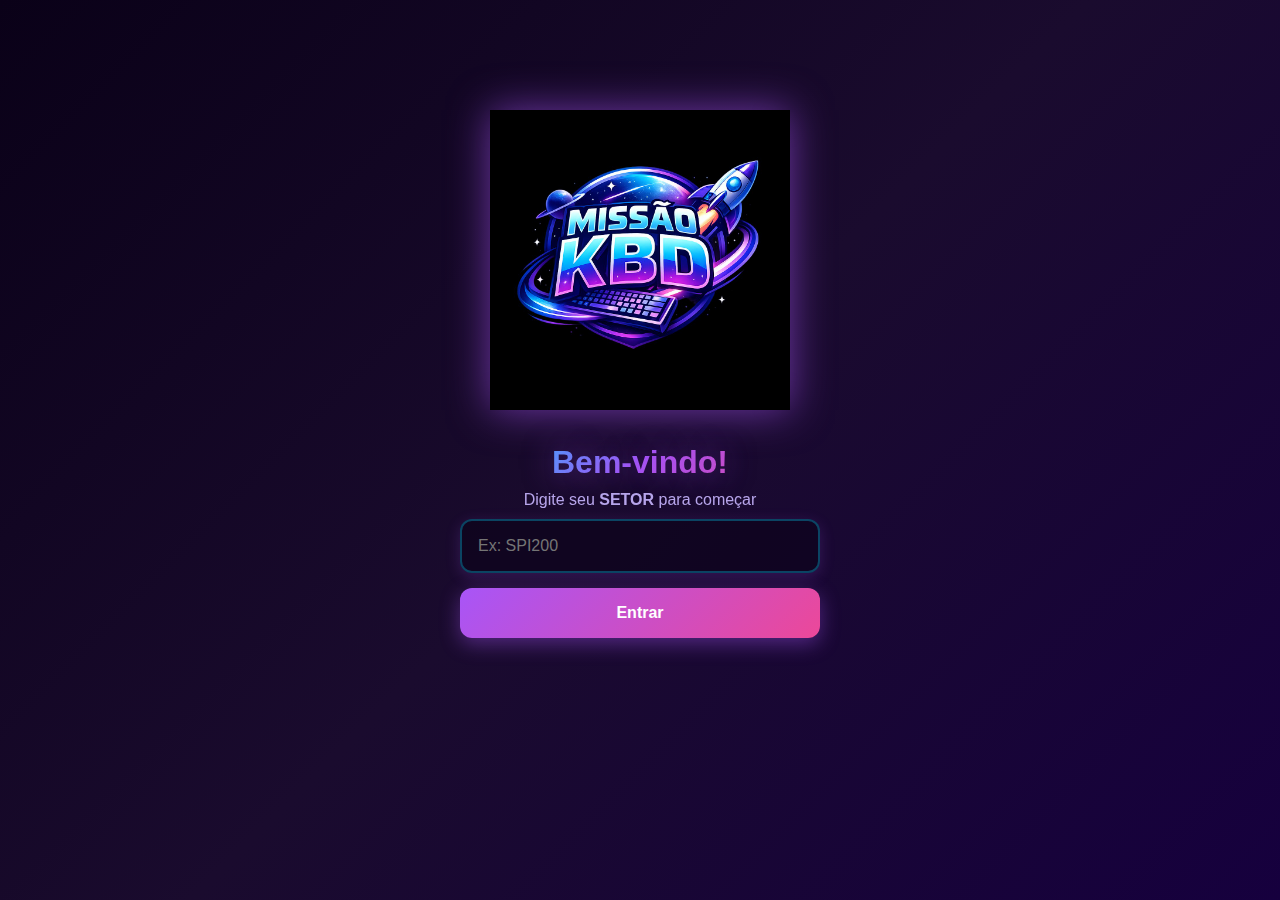
<file: index.html>
<!DOCTYPE html>
<html lang="pt-br">
<head>
  <meta charset="UTF-8">
  <meta name="viewport" content="width=device-width, initial-scale=1">
  <title>Missão KBD - Login</title>
  <link rel="stylesheet" href="style.css">
</head>
<body>

  <div class="container">
    <div style="text-align: center; margin-bottom: 30px;">
      <img src="logo-missao-kbd.png" alt="Missão KBD" style="width: 100%; max-width: 300px; filter: drop-shadow(0 0 20px rgba(168, 85, 247, 0.6));">
    </div>
    
    <h1 style="text-align: center;">Bem-vindo!</h1>
    <p style="text-align: center;">Digite seu <strong>SETOR</strong> para começar</p>

    <input id="setor" placeholder="Ex: SPI200" autocomplete="off">
    <button onclick="entrar()">Entrar</button>
  </div>

  <script src="app.js"></script>
</body>
</html>
</file>
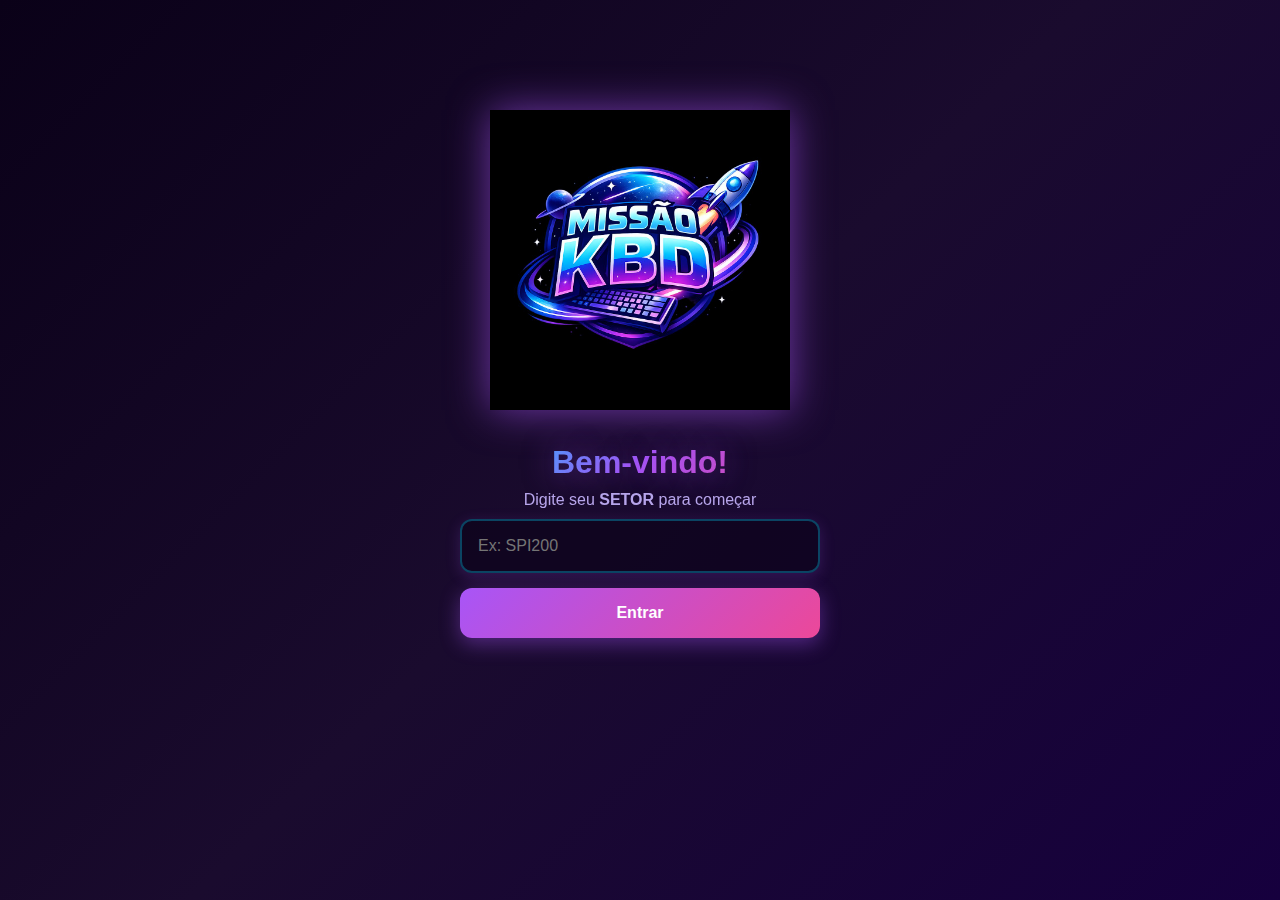
<file: home.html>
<!DOCTYPE html>
<html lang="pt-br">
<head>
  <meta charset="UTF-8">
  <meta name="viewport" content="width=device-width, initial-scale=1">
  <title>Missão KBD - Home</title>
  <link rel="stylesheet" href="style.css">
</head>
<body>
  <div class="container">
    <div class="top">
      <div>
        <h1>MISSÃO KBD</h1>
        <p>Selecione uma marca</p>
      </div>
      <div class="setorBox">
        <div class="small">SETOR</div>
        <div id="setorBadge" class="badge">---</div>
        <button class="btnSmall" onclick="trocarSetor()">trocar</button>
      </div>
    </div>

    <div id="listaMarcas" class="lista"></div>
  </div>

  <script src="app.js"></script>
  <script>
    renderHome();
  </script>
</body>
</html>
</file>
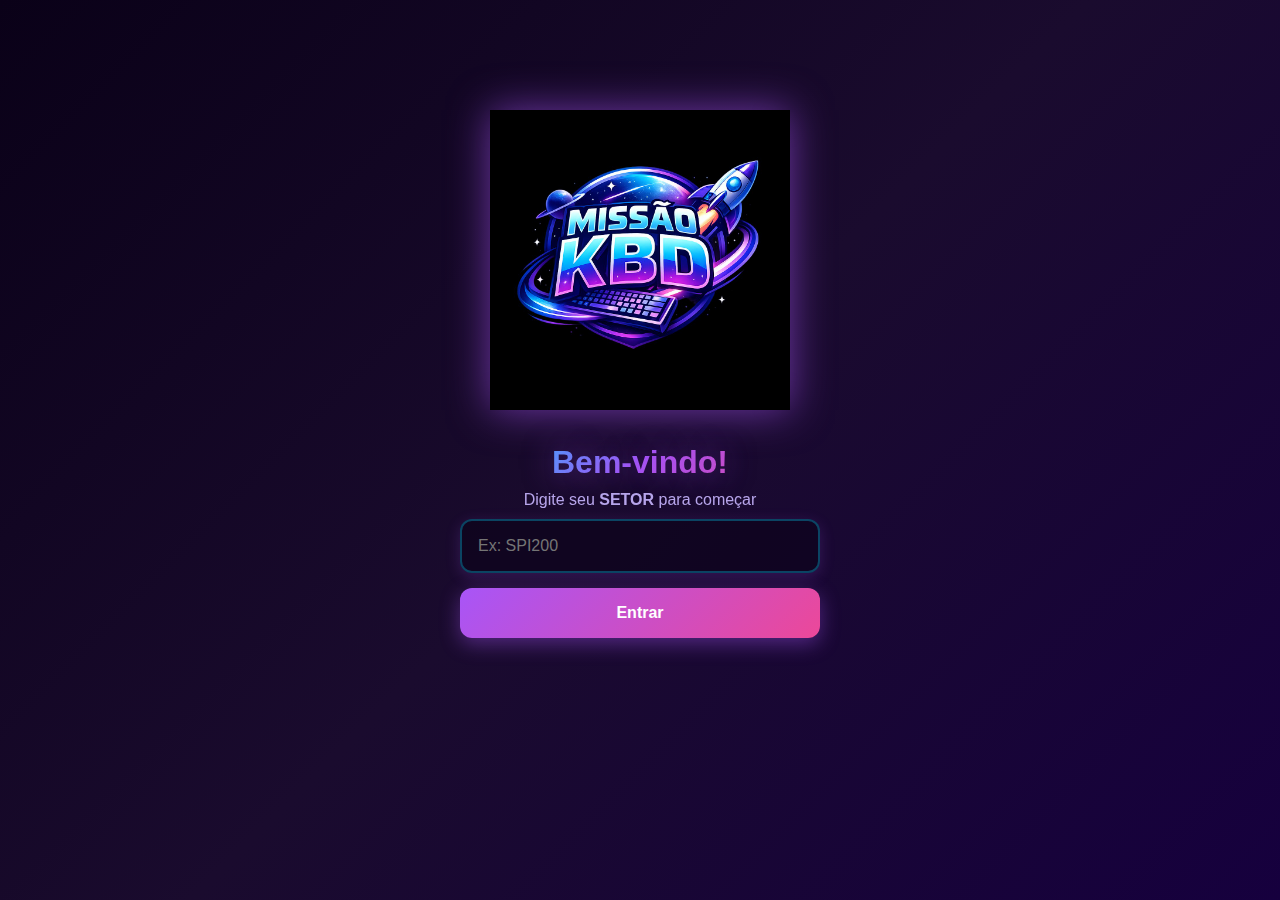
<file: kbd.html>
<!DOCTYPE html>
<html lang="pt-br">
<head>
  <meta charset="UTF-8">
  <meta name="viewport" content="width=device-width, initial-scale=1">
  <title>Aula - Missão KBD</title>
  <link rel="stylesheet" href="style.css">
</head>
<body>
  <div class="container">
    <h1 id="kbdTitulo">KBD</h1>
    <p class="small">Aula prática</p>

    <select id="kbdSelect" class="select" aria-label="Trocar KBD"></select>

    <div class="tabs" role="tablist" aria-label="Filtrar conteúdo">
      <button id="tabTudo" class="tab" type="button">Tudo</button>
      <button id="tabVideos" class="tab" type="button">Vídeos</button>
      <button id="tabFotos" class="tab" type="button">Fotos</button>
    </div>

    <div id="videoBox" class="videoBox">
      <div id="videoPlaceholder" class="videoPlaceholder">
        🎬 Vídeo em breve
        <div class="small">Enquanto isso, veja as imagens abaixo</div>
      </div>
      <iframe id="videoFrame" allowfullscreen></iframe>
    </div>

    <div id="imagensKbd" class="imageRow"></div>

    <button class="btnPrimary" onclick="irParaQuiz()">Responder o quiz</button>
  </div>

  <script src="app.js"></script>
  <script>renderKbd();</script>
</body>
</html>
</file>
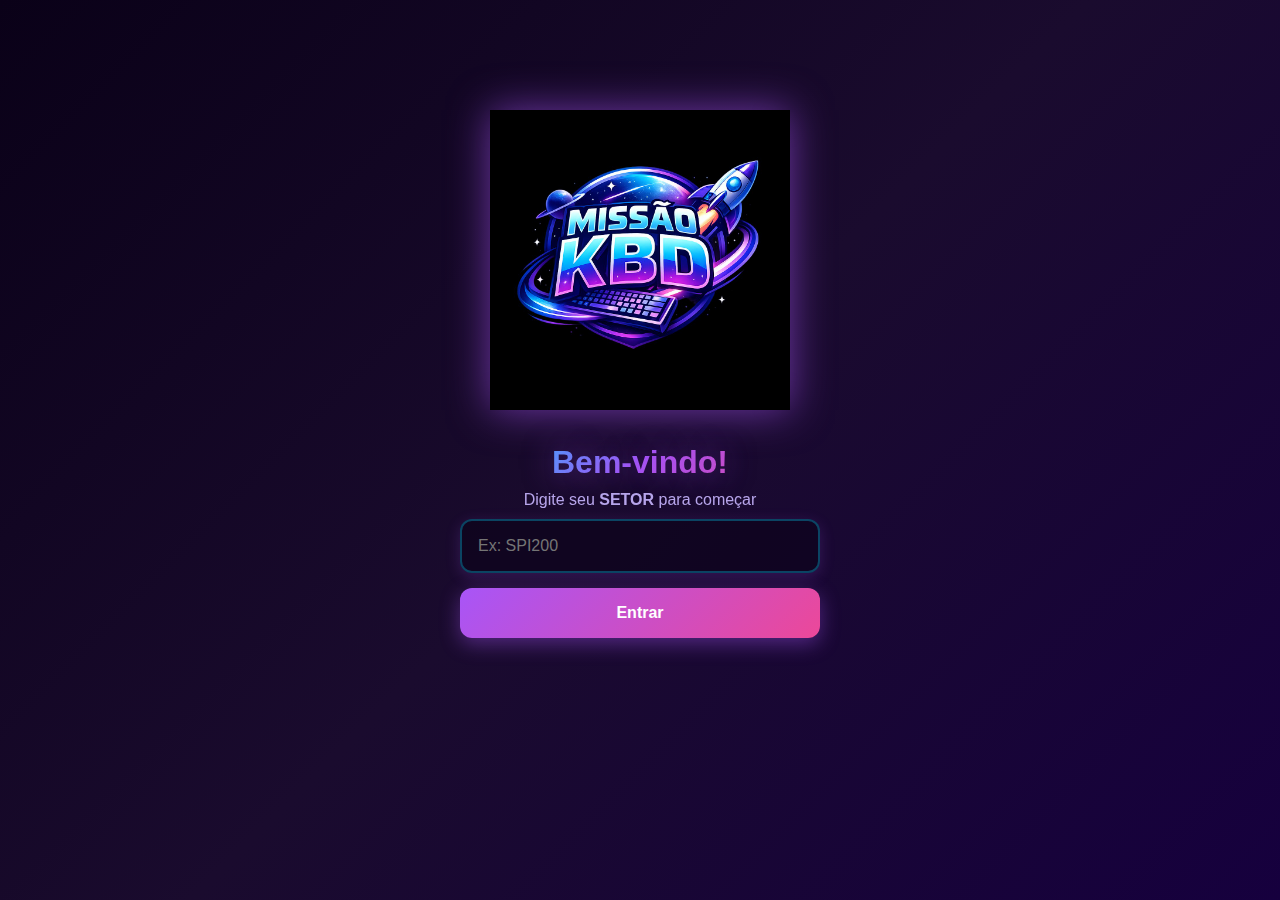
<file: marca.html>
<!DOCTYPE html>
<html lang="pt-br">
<head>
  <meta charset="UTF-8">
  <meta name="viewport" content="width=device-width, initial-scale=1">
  <title>Missão KBD - Marca</title>
  <link rel="stylesheet" href="style.css">
</head>
<body>
  <div class="container">

    <div class="top">
      <div>
        <button class="btnSmall" onclick="voltarHome()">← Voltar</button>
        <h1 id="marcaTitulo">Marca</h1>
        <p>Selecione o KBD</p>
      </div>

      <div class="setorBox">
        <div class="small">SETOR</div>
        <div id="setorBadge" class="badge">---</div>
      </div>
    </div>

    <div id="listaKbds" class="lista"></div>

  </div>

  <script src="app.js"></script>
  <script>
    renderMarca();
  </script>
</body>
</html>
</file>
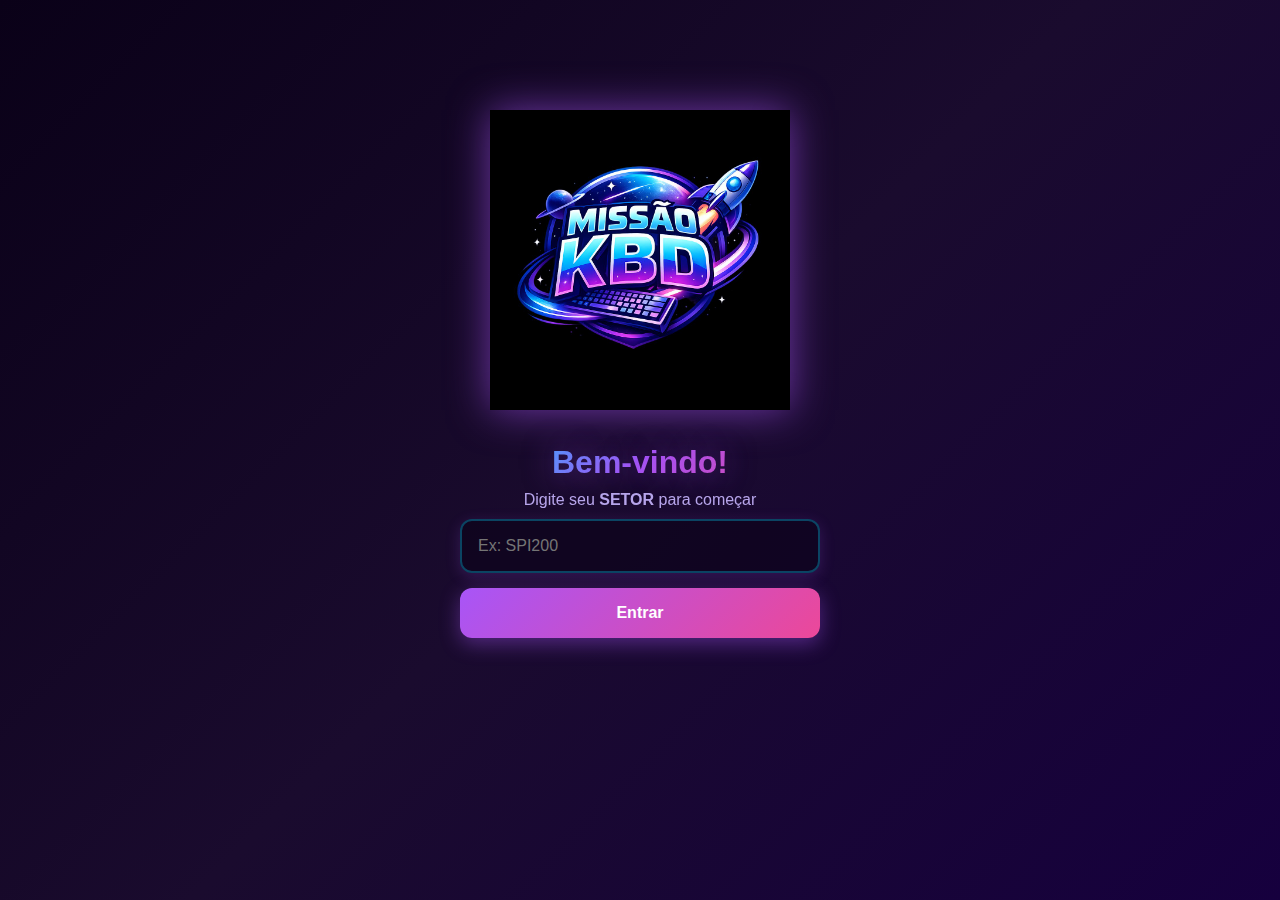
<file: marca_original.html>
<!DOCTYPE html>
<html lang="pt-br">
<head>
  <meta charset="UTF-8">
  <meta name="viewport" content="width=device-width, initial-scale=1">
  <title>Missão KBD - Marca</title>
  <link rel="stylesheet" href="style.css">
</head>
<body>
  <div class="container">

    <div class="top">
      <div>
        <button class="btnSmall" onclick="voltarHome()">← Voltar</button>
        <h1 id="marcaTitulo">Marca</h1>
        <p>Selecione o KBD</p>
      </div>

      <div class="setorBox">
        <div class="small">SETOR</div>
        <div id="setorBadge" class="badge">---</div>
      </div>
    </div>

    <div id="listaKbds" class="lista"></div>

  </div>

  <script src="app.js"></script>
  <script>
    renderMarca();
  </script>
</body>
</html>
</file>
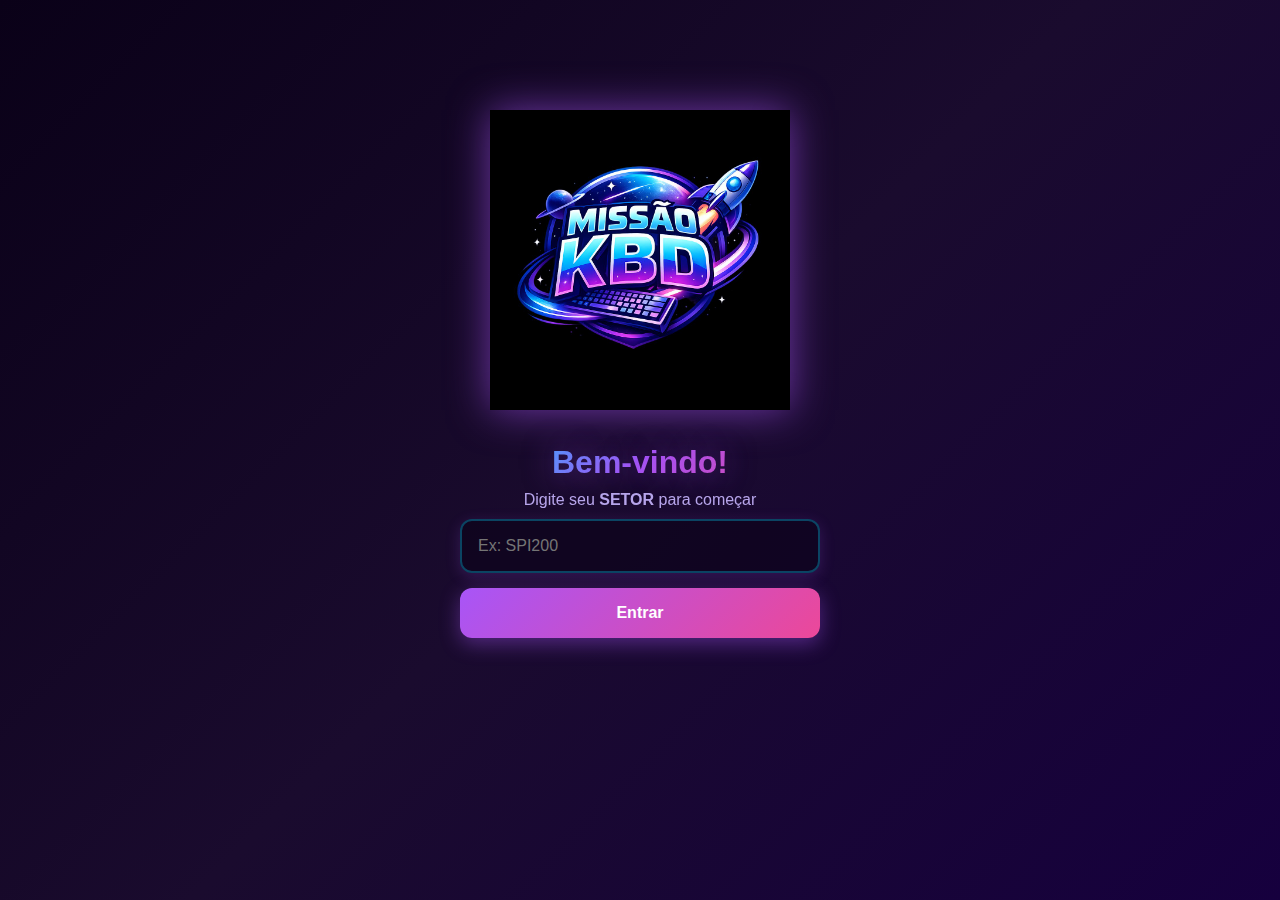
<file: marcas.html>
<!DOCTYPE html>
<html lang="pt-br">
<head>
  <meta charset="UTF-8">
  <meta name="viewport" content="width=device-width, initial-scale=1">
  <title>Marcas - Missão KBD</title>
  <link rel="stylesheet" href="style.css">
</head>
<body>

  <!-- Barra Superior -->
  <div class="topbar">
    <img src="logo-missao-kbd.png" alt="Missão KBD" class="topbar-logo" onclick="location.reload()">
    <div class="topbar-right">
      <div class="topbar-setor" id="topbarSetor">---</div>
      <button class="btn-sair" onclick="confirmarSaida()">Sair</button>
    </div>
  </div>

  <div class="container">
    <h1>Marcas</h1>
    <p class="small">Selecione uma marca para começar</p>

    <!-- Lista de marcas -->
    <div class="lista" id="listaMarcas">
      <!-- Preenchido pelo JS -->
    </div>
  </div>

  <script src="app.js"></script>
  <script>
    if (typeof renderHome === 'function') {
      renderHome();
      document.getElementById('topbarSetor').textContent = getSetor();
    }
  </script>
</body>
</html>
</file>
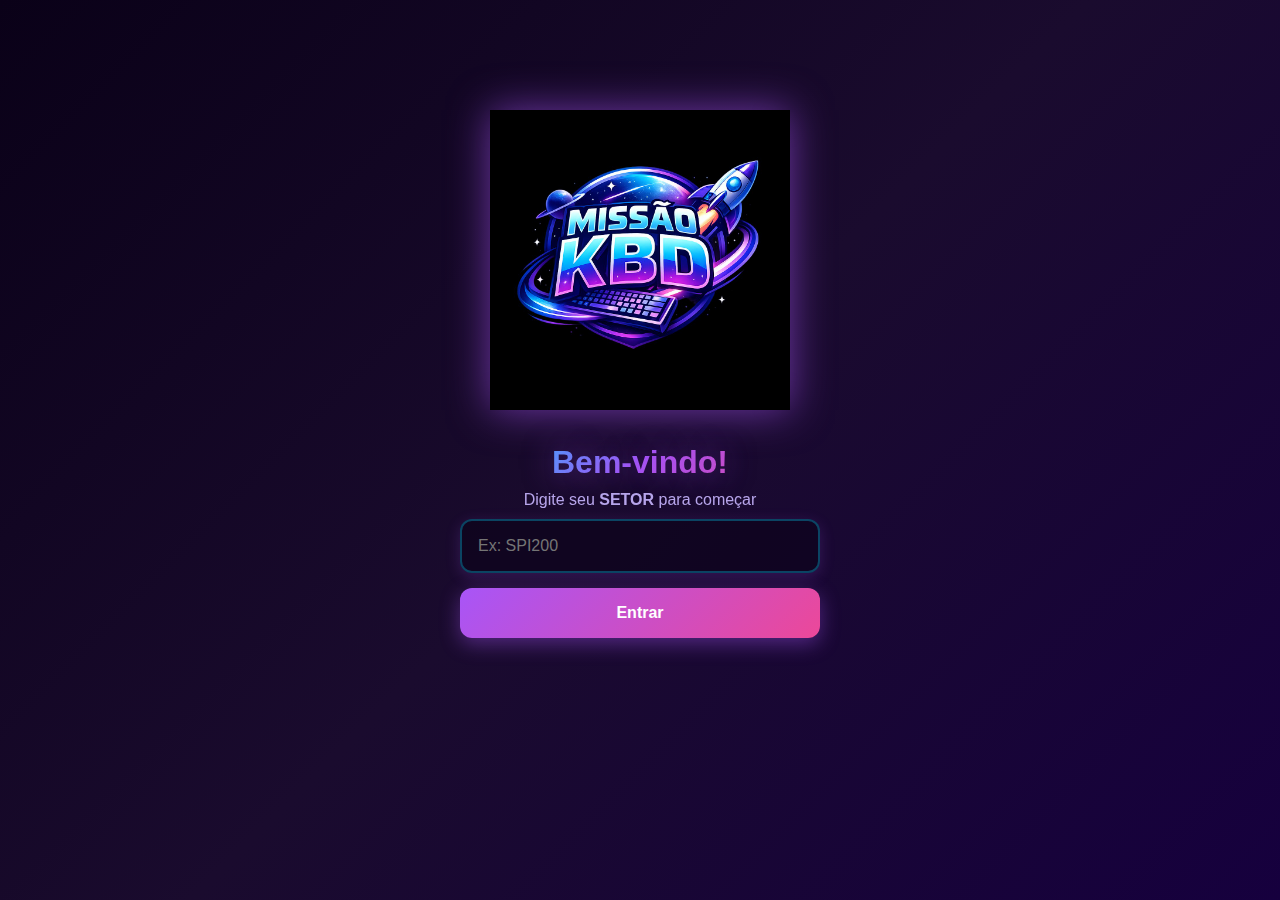
<file: quiz.html>
<!DOCTYPE html>
<html lang="pt-br">
<head>
  <meta charset="UTF-8" />
  <meta name="viewport" content="width=device-width, initial-scale=1" />
  <title>Quiz - Missão KBD</title>
  <link rel="stylesheet" href="style.css" />
</head>
<body class="quiz-form" data-page="quiz">

  <header class="appBar">
    <button class="iconBtn" id="navBack" aria-label="Voltar">←</button>
    <div class="appBarTitle" id="appTitle">Quiz</div>
    <div class="appBarRight">
      <div class="chip" id="navSetor">---</div>
      <button class="iconBtn" id="navMenu" aria-label="Menu">☰</button>
    </div>
  </header>

  <main class="container appContent quizPage">
    <div class="quizTop">
      <div class="quizTitleWrap">
        <div class="quizTitle" id="quizTitulo">Quiz</div>
        <div class="quizMeta" id="quizSubtitulo">Teste seus conhecimentos</div>
      </div>
      <div class="quizPill" id="quizCounter">0/0</div>
    </div>

    <div class="quizProgress" aria-label="Progresso do quiz">
      <div class="quizProgressFill" id="quizProgressBar"></div>
    </div>

    <div class="quizKbdRow">
      <div class="kbdSwitcher" style="flex:1;">
        <label class="small" for="quizKbdSelect" style="opacity:.85;">Mudar KBD</label>
        <select id="quizKbdSelect" class="select"></select>
      </div>
      <button class="btnGhost" id="btnRevisar" onclick="navToKbdAtual()">📚 Revisar material</button>
    </div>

    <div id="quizArea"></div>
  </main>

  <nav class="bottomNav" aria-label="Navegação">
    <button class="navItem" data-nav="home"><span class="navIcon">🏠</span><span>Home</span></button>
    <button class="navItem" data-nav="marcas"><span class="navIcon">🏷️</span><span>Marcas</span></button>
    <button class="navItem" data-nav="quiz"><span class="navIcon">📝</span><span>Quiz</span></button>
  </nav>

  <script src="quizzes.js"></script>
  <script src="app.js"></script>
  <script>
    renderQuiz();
  </script>
</body>
</html>
</file>
<file: style.css>
:root {
  --neon-blue: #00d9ff;
  --neon-purple: #a855f7;
  --neon-pink: #ec4899;
  --dark-bg: #0a0118;
  --card-bg: rgba(168, 85, 247, 0.1);
  --border-glow: rgba(0, 217, 255, 0.3);
}

* {
  margin: 0;
  padding: 0;
  box-sizing: border-box;
}

body {
  font-family: 'Segoe UI', Arial, sans-serif;
  background: linear-gradient(135deg, #0a0118 0%, #1a0b2e 50%, #16003e 100%);
  min-height: 100vh;
  color: #ffffff;
  padding-top: 70px; /* Espaço para barra fixa */
}

/* ====== BARRA SUPERIOR FIXA ====== */
.topbar {
  position: fixed;
  top: 0;
  left: 0;
  right: 0;
  height: 60px;
  background: linear-gradient(135deg, rgba(10, 1, 24, 0.95) 0%, rgba(26, 11, 46, 0.95) 100%);
  backdrop-filter: blur(10px);
  border-bottom: 2px solid var(--border-glow);
  display: flex;
  align-items: center;
  justify-content: space-between;
  padding: 0 20px;
  z-index: 1000;
  box-shadow: 0 4px 20px rgba(168, 85, 247, 0.3);
}

.topbar-logo {
  height: 45px;
  cursor: pointer;
  filter: drop-shadow(0 0 10px rgba(0, 217, 255, 0.5));
  transition: transform 0.3s;
}

.topbar-logo:hover {
  transform: scale(1.05);
}

.topbar-right {
  display: flex;
  align-items: center;
  gap: 16px;
}

.topbar-setor {
  background: rgba(168, 85, 247, 0.2);
  border: 1px solid var(--border-glow);
  padding: 8px 16px;
  border-radius: 20px;
  font-weight: 700;
  font-size: 14px;
  color: var(--neon-blue);
  text-shadow: 0 0 10px var(--neon-blue);
}

.btn-sair {
  padding: 10px 20px;
  border-radius: 20px;
  border: 2px solid #ff3366;
  background: rgba(255, 51, 102, 0.1);
  color: #ff3366;
  font-weight: 700;
  cursor: pointer;
  transition: all 0.3s;
  font-size: 14px;
}

.btn-sair:hover {
  background: rgba(255, 51, 102, 0.3);
  box-shadow: 0 0 20px rgba(255, 51, 102, 0.5);
  transform: translateY(-2px);
}

/* ====== CONTAINER ====== */
.container {
  max-width: 400px;
  margin: 20px auto;
  padding: 20px;
}

h1 {
  margin-bottom: 10px;
  font-size: 32px;
  background: linear-gradient(135deg, var(--neon-blue) 0%, var(--neon-purple) 50%, var(--neon-pink) 100%);
  -webkit-background-clip: text;
  -webkit-text-fill-color: transparent;
  background-clip: text;
  text-shadow: 0 0 30px rgba(168, 85, 247, 0.5);
}

p {
  opacity: 0.9;
  color: #c8b6ff;
}

/* ====== INPUTS E BOTÕES ====== */
input {
  width: 100%;
  padding: 16px;
  margin-top: 10px;
  border-radius: 12px;
  border: 2px solid var(--border-glow);
  background: rgba(10, 1, 24, 0.6);
  color: white;
  font-size: 16px;
  box-shadow: 0 4px 15px rgba(168, 85, 247, 0.2);
  transition: all 0.3s;
}

input:focus {
  outline: none;
  border-color: var(--neon-blue);
  box-shadow: 0 0 20px rgba(0, 217, 255, 0.4);
}

button {
  width: 100%;
  padding: 16px;
  margin-top: 15px;
  border-radius: 12px;
  border: none;
  background: linear-gradient(135deg, var(--neon-purple) 0%, var(--neon-pink) 100%);
  color: white;
  font-size: 16px;
  font-weight: bold;
  cursor: pointer;
  box-shadow: 0 6px 20px rgba(168, 85, 247, 0.4);
  transition: all 0.3s;
  position: relative;
  overflow: hidden;
}

button::before {
  content: '';
  position: absolute;
  top: 0;
  left: -100%;
  width: 100%;
  height: 100%;
  background: linear-gradient(90deg, transparent, rgba(255, 255, 255, 0.3), transparent);
  transition: left 0.5s;
}

button:hover::before {
  left: 100%;
}

button:hover {
  transform: translateY(-3px);
  box-shadow: 0 8px 25px rgba(168, 85, 247, 0.6);
}

button:active {
  transform: translateY(-1px);
}

/* ====== CARDS ====== */
.top {
  display: flex;
  justify-content: space-between;
  gap: 12px;
  align-items: flex-start;
  margin-bottom: 20px;
}

.setorBox {
  text-align: right;
  background: rgba(168, 85, 247, 0.15);
  border: 2px solid var(--border-glow);
  padding: 12px 16px;
  border-radius: 16px;
  min-width: 130px;
  backdrop-filter: blur(10px);
  box-shadow: 0 4px 15px rgba(168, 85, 247, 0.2);
}

.small {
  font-size: 12px;
  opacity: 0.8;
  color: #c8b6ff;
}

.badge {
  font-weight: 900;
  margin-top: 4px;
  font-size: 18px;
  color: var(--neon-blue);
  text-shadow: 0 0 10px var(--neon-blue);
}

.btnSmall {
  margin-top: 8px;
  padding: 8px 14px;
  border-radius: 10px;
  border: 1px solid var(--border-glow);
  background: rgba(168, 85, 247, 0.2);
  color: white;
  font-weight: 700;
  cursor: pointer;
  transition: all 0.2s;
  font-size: 12px;
}

.btnSmall:hover {
  background: rgba(168, 85, 247, 0.4);
  box-shadow: 0 0 15px rgba(168, 85, 247, 0.5);
}

.lista {
  margin-top: 20px;
  display: grid;
  gap: 14px;
}

.card {
  padding: 18px;
  border-radius: 18px;
  background: var(--card-bg);
  border: 2px solid var(--border-glow);
  cursor: pointer;
  backdrop-filter: blur(10px);
  transition: all 0.3s;
  box-shadow: 0 4px 15px rgba(168, 85, 247, 0.2);
  display: flex;
  align-items: center;
  gap: 16px;
}

.card:hover {
  transform: translateY(-4px);
  box-shadow: 0 8px 30px rgba(0, 217, 255, 0.4);
  border-color: var(--neon-blue);
  background: rgba(168, 85, 247, 0.2);
}

.card:active {
  transform: translateY(-2px);
}

/* ====== LOGOS DAS MARCAS ====== */
.cardLogo {
  width: 60px;
  height: 60px;
  border-radius: 14px;
  background: white;
  padding: 10px;
  display: flex;
  align-items: center;
  justify-content: center;
  flex-shrink: 0;
  box-shadow: 0 4px 15px rgba(0, 0, 0, 0.3);
}

.cardLogo img {
  width: 100%;
  height: 100%;
  object-fit: contain;
}

.cardContent {
  flex: 1;
}

.cardTitle {
  font-weight: 900;
  font-size: 18px;
  margin-bottom: 4px;
  color: var(--neon-blue);
  text-shadow: 0 0 10px rgba(0, 217, 255, 0.3);
}

.cardSub {
  opacity: 0.85;
  font-size: 13px;
  font-weight: 500;
  color: #c8b6ff;
}

/* ====== VÍDEO ====== */
.videoBox {
  margin-top: 20px;
  position: relative;
  width: 100%;
  aspect-ratio: 16 / 9;
  background: rgba(10, 1, 24, 0.8);
  border-radius: 16px;
  overflow: hidden;
  border: 2px solid var(--border-glow);
  box-shadow: 0 4px 20px rgba(168, 85, 247, 0.3);
}

.videoPlaceholder {
  position: absolute;
  inset: 0;
  display: flex;
  flex-direction: column;
  justify-content: center;
  align-items: center;
  gap: 8px;
  font-weight: bold;
  opacity: 0.7;
  background: rgba(168, 85, 247, 0.1);
}

.videoBox iframe {
  width: 100%;
  height: 100%;
  border: none;
  display: none;
}

/* ====== IMAGENS ====== */
.imageRow {
  display: flex;
  gap: 14px;
  margin-top: 20px;
  overflow-x: auto;
  padding-bottom: 10px;
}

.imageRow img {
  width: 85%;
  max-width: 300px;
  border-radius: 16px;
  border: 2px solid var(--border-glow);
  box-shadow: 0 4px 20px rgba(168, 85, 247, 0.3);
}

/* ====== BOTÕES PRIMÁRIOS ====== */
.btnPrimary {
  width: 100%;
  padding: 18px;
  margin-top: 20px;
  border-radius: 14px;
  border: none;
  background: linear-gradient(135deg, var(--neon-purple) 0%, var(--neon-pink) 100%);
  color: white;
  font-size: 17px;
  font-weight: 900;
  cursor: pointer;
  box-shadow: 0 6px 25px rgba(168, 85, 247, 0.5);
  transition: all 0.3s;
}

.btnPrimary:hover {
  transform: translateY(-3px);
  box-shadow: 0 8px 30px rgba(168, 85, 247, 0.7);
}

/* ====== POPUP MODAL ====== */
.modal-overlay {
  position: fixed;
  top: 0;
  left: 0;
  right: 0;
  bottom: 0;
  background: rgba(0, 0, 0, 0.85);
  display: flex;
  align-items: center;
  justify-content: center;
  z-index: 9999;
  padding: 20px;
  animation: fadeIn 0.2s ease-out;
}

@keyframes fadeIn {
  from { opacity: 0; }
  to { opacity: 1; }
}

.modal-content {
  background: linear-gradient(135deg, #1a0b2e 0%, #2d1b4e 100%);
  padding: 32px;
  border-radius: 24px;
  max-width: 420px;
  width: 100%;
  border: 2px solid var(--border-glow);
  box-shadow: 0 10px 50px rgba(168, 85, 247, 0.5);
  animation: slideUp 0.3s ease-out;
}

@keyframes slideUp {
  from {
    transform: translateY(30px);
    opacity: 0;
  }
  to {
    transform: translateY(0);
    opacity: 1;
  }
}

.modal-icon {
  text-align: center;
  font-size: 72px;
  margin-bottom: 20px;
  filter: drop-shadow(0 0 20px rgba(255, 51, 102, 0.6));
}

.modal-title {
  font-size: 24px;
  font-weight: 900;
  margin-bottom: 16px;
  text-align: center;
  color: var(--neon-blue);
  text-shadow: 0 0 15px var(--neon-blue);
}

.modal-text {
  font-size: 15px;
  line-height: 1.5;
  opacity: 0.95;
  margin-bottom: 24px;
  text-align: center;
  color: #c8b6ff;
}

.menuList { text-align: left; }
.menuItem {
  padding: 12px 14px;
  border-radius: 14px;
  background: rgba(255,255,255,0.06);
  border: 1px solid rgba(255,255,255,0.12);
  font-weight: 900;
  margin: 8px 0;
  cursor: pointer;
}

.menuItem:active { transform: translateY(1px); }

.modal-buttons {
  display: grid;
  gap: 12px;
}

.modal-btn {
  width: 100%;
  padding: 14px;
  border-radius: 12px;
  border: none;
  font-size: 16px;
  font-weight: 700;
  cursor: pointer;
  transition: all 0.2s;
}

.modal-btn-confirm {
  background: linear-gradient(135deg, #ff3366 0%, #ff6b9d 100%);
  color: white;
  box-shadow: 0 4px 15px rgba(255, 51, 102, 0.4);
}

.modal-btn-confirm:hover {
  box-shadow: 0 6px 20px rgba(255, 51, 102, 0.6);
  transform: translateY(-2px);
}

.modal-btn-cancel {
  background: rgba(168, 85, 247, 0.2);
  color: white;
  border: 2px solid var(--border-glow);
}

.modal-btn-cancel:hover {
  background: rgba(168, 85, 247, 0.3);
  border-color: var(--neon-blue);
}

/* ====== SCROLLBAR ====== */
.imageRow::-webkit-scrollbar {
  height: 8px;
}

.imageRow::-webkit-scrollbar-track {
  background: rgba(168, 85, 247, 0.1);
  border-radius: 10px;
}

.imageRow::-webkit-scrollbar-thumb {
  background: linear-gradient(135deg, var(--neon-purple) 0%, var(--neon-pink) 100%);
  border-radius: 10px;
}

.imageRow::-webkit-scrollbar-thumb:hover {
  background: linear-gradient(135deg, var(--neon-blue) 0%, var(--neon-purple) 100%);
}

/* ====== RESPONSIVO ====== */
@media (max-width: 480px) {
  .topbar {
    padding: 0 12px;
  }
  
  .topbar-logo {
    height: 38px;
  }
  
  .container {
    padding: 16px;
  }
  
  h1 {
    font-size: 28px;
  }
}


/* ====== QUIZ (UX estilo Google Forms / Mobile-first) ====== */
body.quiz-form {
  padding-top: 60px;
}

.quiz-form .container {
  max-width: 680px;
  padding: 16px;
}

.formHeader {
  margin: 14px 0 10px;
}

.formTitle {
  font-size: 22px;
  font-weight: 900;
  margin-bottom: 6px;
  color: #ffffff;
}

.formSubtitle {
  font-size: 13px;
  opacity: 0.9;
  color: #c8b6ff;
}

.progressWrap {
  margin: 14px 0 18px;
  background: rgba(255,255,255,0.08);
  border: 1px solid rgba(255,255,255,0.14);
  border-radius: 999px;
  overflow: hidden;
}

.progressBar {
  height: 10px;
  width: 0%;
  background: rgba(0, 217, 255, 0.9);
  transition: width 0.25s ease;
}

.formCard {
  background: rgba(10, 1, 24, 0.55);
  border: 1px solid rgba(255,255,255,0.14);
  border-radius: 16px;
  padding: 18px;
  box-shadow: 0 6px 24px rgba(0,0,0,0.35);
}

.questionMeta {
  display: flex;
  justify-content: space-between;
  gap: 12px;
  align-items: center;
  margin-bottom: 12px;
}

.questionMeta .pill {
  font-size: 12px;
  font-weight: 800;
  padding: 6px 10px;
  border-radius: 999px;
  background: rgba(168, 85, 247, 0.14);
  border: 1px solid rgba(168, 85, 247, 0.25);
  color: #e9ddff;
}

.questionTitle {
  font-size: 16px;
  font-weight: 800;
  line-height: 1.35;
  margin-bottom: 14px;
  color: #ffffff;
}

.options {
  display: grid;
  gap: 10px;
  margin-bottom: 16px;
}

.option {
  display: flex;
  gap: 12px;
  align-items: flex-start;
  padding: 14px 14px;
  border-radius: 14px;
  border: 1px solid rgba(255,255,255,0.14);
  background: rgba(255,255,255,0.06);
  cursor: pointer;
  transition: transform 0.08s ease, border-color 0.2s ease, background 0.2s ease;
  user-select: none;
}

.option:active {
  transform: scale(0.99);
}

.option:hover {
  border-color: rgba(0, 217, 255, 0.5);
  background: rgba(0, 217, 255, 0.08);
}

.option input[type="radio"] {
  margin-top: 2px;
  width: 18px;
  height: 18px;
  accent-color: rgba(0, 217, 255, 0.95);
  flex-shrink: 0;
}

.optionText {
  font-size: 14px;
  line-height: 1.35;
  color: #ffffff;
}

.formActions {
  display: flex;
  gap: 10px;
}

.btnGhost {
  flex: 1;
  padding: 14px;
  border-radius: 12px;
  border: 1px solid rgba(255,255,255,0.18);
  background: rgba(255,255,255,0.06);
  color: #ffffff;
  font-weight: 800;
  cursor: pointer;
}

.btnGhost:hover {
  border-color: rgba(0, 217, 255, 0.55);
  background: rgba(0, 217, 255, 0.08);
}

.btnPrimaryForm {
  flex: 2;
  padding: 14px;
  border-radius: 12px;
  border: none;
  background: rgba(0, 217, 255, 0.85);
  color: #0a0118;
  font-weight: 900;
  cursor: pointer;
  box-shadow: 0 6px 20px rgba(0, 217, 255, 0.25);
  transition: transform 0.12s ease, opacity 0.2s ease;
}

.btnPrimaryForm:disabled {
  opacity: 0.45;
  cursor: not-allowed;
  box-shadow: none;
}

.btnPrimaryForm:active {
  transform: translateY(1px);
}

/* Resultado final: card mais clean */
.resultCard {
  text-align: center;
  padding: 26px;
  border-radius: 18px;
  border: 1px solid rgba(255,255,255,0.16);
  background: rgba(10, 1, 24, 0.55);
}

.resultScore {
  font-size: 44px;
  font-weight: 900;
  margin: 10px 0 6px;
}

@media (max-width: 480px) {
  .quiz-form .container { padding: 14px; }
  .formTitle { font-size: 20px; }
  .questionTitle { font-size: 15px; }
  .option { padding: 12px; }
}

/* =========================
   APP SHELL (NAV + BAR)
   ========================= */

body {
  padding-bottom: 78px; /* espaço para bottom nav */
}

.appBar {
  position: sticky;
  top: 0;
  z-index: 50;
  display: flex;
  align-items: center;
  justify-content: space-between;
  gap: 10px;
  padding: 12px 14px;
  background: rgba(10, 1, 24, 0.85);
  backdrop-filter: blur(10px);
  border-bottom: 1px solid rgba(255,255,255,0.12);
}

.appBarTitle {
  font-weight: 900;
  letter-spacing: 0.2px;
  font-size: 16px;
  white-space: nowrap;
  overflow: hidden;
  text-overflow: ellipsis;
  max-width: 52vw;
}

.appBarRight {
  display: flex;
  align-items: center;
  gap: 10px;
}

.iconBtn {
  border: 1px solid rgba(255,255,255,0.16);
  background: rgba(255,255,255,0.06);
  color: #fff;
  border-radius: 12px;
  padding: 10px 12px;
  font-weight: 800;
  cursor: pointer;
}

.iconBtn:active { transform: translateY(1px); }

.chip {
  border: 1px solid rgba(255,255,255,0.16);
  background: rgba(255,255,255,0.08);
  padding: 8px 10px;
  border-radius: 999px;
  font-weight: 800;
  font-size: 12px;
}

.appContent { padding-top: 14px; }

.bottomNav {
  position: fixed;
  left: 0;
  right: 0;
  bottom: 0;
  z-index: 60;
  display: flex;
  align-items: center;
  justify-content: space-around;
  gap: 10px;
  padding: 10px 10px calc(12px + env(safe-area-inset-bottom));
  background: rgba(10, 1, 24, 0.92);
  border-top: 1px solid rgba(255,255,255,0.12);
  backdrop-filter: blur(10px);
}

.navItem {
  border: 1px solid rgba(255,255,255,0.12);
  background: rgba(255,255,255,0.06);
  color: #fff;
  border-radius: 14px;
  padding: 10px 8px;
  display: flex;
  flex-direction: column;
  align-items: center;
  justify-content: center;
  gap: 4px;
  font-weight: 800;
  font-size: 11px;
  cursor: pointer;
}

/* Garante que o conteúdo não fique escondido atrás do bottom nav */
body {
  padding-bottom: calc(92px + env(safe-area-inset-bottom));
}

.quizPage { max-width: 760px; }

.quizTop {
  display: flex;
  align-items: flex-start;
  justify-content: space-between;
  gap: 12px;
  margin-bottom: 10px;
}

.quizTitle {
  font-size: 28px;
  font-weight: 900;
  letter-spacing: -0.02em;
}

.quizMeta { opacity: .85; margin-top: 6px; }

.quizPill {
  border: 1px solid rgba(255,255,255,0.18);
  background: rgba(255,255,255,0.08);
  border-radius: 999px;
  padding: 10px 12px;
  font-weight: 900;
  font-size: 12px;
  height: fit-content;
}

.quizProgress {
  width: 100%;
  height: 8px;
  border-radius: 999px;
  background: rgba(255,255,255,0.14);
  overflow: hidden;
  margin-bottom: 14px;
}

.quizProgressFill {
  height: 100%;
  width: 0%;
  border-radius: 999px;
  background: linear-gradient(90deg, rgba(255,105,180,1) 0%, rgba(168,85,247,1) 100%);
}

.quizKbdRow {
  display: flex;
  align-items: flex-end;
  justify-content: space-between;
  gap: 10px;
  margin-bottom: 12px;
}

.quizCard {
  background: rgba(255,255,255,0.06);
  border: 1px solid rgba(255,255,255,0.12);
  border-radius: 18px;
  padding: 18px;
  box-shadow: 0 10px 30px rgba(0,0,0,0.25);
}

.quizQTop { display:flex; align-items:center; justify-content:space-between; margin-bottom: 10px; }
.quizQLabel { font-weight: 900; opacity: .85; font-size: 12px; letter-spacing: .02em; }

.quizQuestion {
  font-size: 20px;
  font-weight: 900;
  letter-spacing: -0.01em;
  margin: 6px 0 14px;
}

.quizOptions { display: grid; gap: 12px; }

.optBtn {
  width: 100%;
  border-radius: 16px;
  border: 1px solid rgba(255,255,255,0.14);
  background: rgba(255,255,255,0.06);
  color: #fff;
  padding: 14px;
  display: grid;
  grid-template-columns: 36px 1fr 26px;
  align-items: center;
  gap: 12px;
  cursor: pointer;
}

.optBtn:active { transform: translateY(1px); }

.optBadge {
  width: 32px;
  height: 32px;
  border-radius: 999px;
  display: grid;
  place-items: center;
  font-weight: 900;
  background: rgba(255,255,255,0.14);
  border: 1px solid rgba(255,255,255,0.18);
}

.optText { text-align: left; font-weight: 700; }

.optIcon { text-align: right; font-weight: 900; }

.optCorrect {
  border-color: rgba(34,197,94,0.9);
  background: rgba(34,197,94,0.12);
}

.optCorrect .optBadge { background: rgba(34,197,94,0.9); border-color: rgba(34,197,94,1); }

.optWrong {
  border-color: rgba(239,68,68,0.9);
  background: rgba(239,68,68,0.10);
}

.optWrong .optBadge { background: rgba(239,68,68,0.9); border-color: rgba(239,68,68,1); }

.quizFooterNote {
  margin-top: 14px;
  opacity: .75;
  text-align: center;
  font-size: 12px;
}

.quizFeedback {
  margin-top: 14px;
  border-radius: 14px;
  padding: 12px 14px;
  font-weight: 800;
}

.quizFeedback.ok {
  background: rgba(34,197,94,0.12);
  border: 1px solid rgba(34,197,94,0.55);
}

.quizFeedback.bad {
  background: rgba(245,158,11,0.12);
  border: 1px solid rgba(245,158,11,0.55);
}

.quizJust { margin-top: 8px; opacity: .9; font-weight: 700; }

.quizNext {
  width: 100%;
  margin-top: 14px;
}

.quizResultCard {
  background: rgba(255,255,255,0.06);
  border: 1px solid rgba(255,255,255,0.12);
  border-radius: 18px;
  padding: 22px;
  text-align: center;
  box-shadow: 0 10px 30px rgba(0,0,0,0.25);
}

.quizResultIcon { font-size: 54px; }
.quizResultTitle { font-size: 28px; font-weight: 950; margin-top: 10px; }
.quizResultScore { font-size: 56px; font-weight: 950; margin: 10px 0 0; }
.quizResultPct { opacity: .85; margin-top: 2px; }
.quizResultSub { opacity: .85; margin-top: 14px; }

.quizResultActions {
  display: grid;
  gap: 10px;
  margin-top: 18px;
}

.navIcon { font-size: 16px; line-height: 1; }

.navItem.active {
  border-color: rgba(0, 217, 255, 0.55);
  background: rgba(0, 217, 255, 0.12);
}

.pageHeader {
  display: flex;
  align-items: flex-start;
  justify-content: space-between;
  gap: 12px;
  margin-bottom: 10px;
}

.kbdSwitcher { min-width: 160px; }

.select {
  width: 100%;
  border: 1px solid rgba(255,255,255,0.16);
  background: rgba(255,255,255,0.06);
  color: #fff;
  border-radius: 14px;
  padding: 12px 12px;
  font-weight: 800;
  outline: none;
}

.select option { color: #111; }

.segmented {
  display: grid;
  grid-template-columns: repeat(3, 1fr);
  gap: 8px;
  margin: 10px 0 14px;
}

.segBtn {
  border: 1px solid rgba(255,255,255,0.12);
  background: rgba(255,255,255,0.06);
  color: #fff;
  border-radius: 14px;
  padding: 12px 10px;
  font-weight: 900;
  cursor: pointer;
}

.segBtn.active {
  border-color: rgba(0, 217, 255, 0.55);
  background: rgba(0, 217, 255, 0.12);
}

.mediaSection { margin-bottom: 14px; }

.inlineActions {
  display: flex;
  gap: 10px;
  flex-wrap: wrap;
  margin: 12px 0 6px;
}

@media (max-width: 420px) {
  .kbdSwitcher { min-width: 140px; }
  .bottomNav { gap: 6px; }
  .navItem { padding: 10px 6px; font-size: 10px; }
}
</file>
